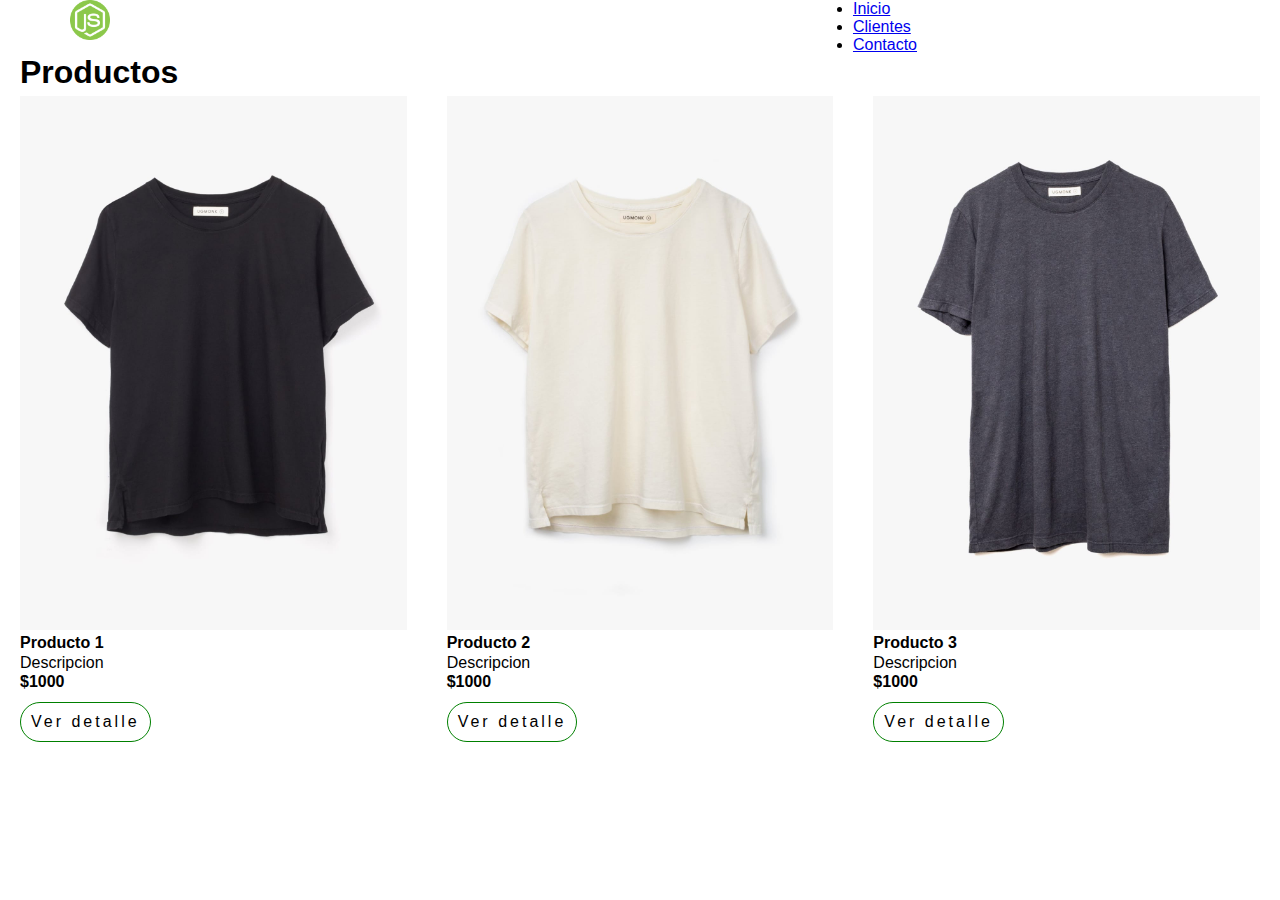
<file: index.html>
<!DOCTYPE html>
<html lang="es">
<head>
    <meta charset="UTF-8">
    <meta http-equiv="X-UA-Compatible" content="IE=edge">
    <meta name="viewport" content="width=device-width, initial-scale=1.0">

    <title>Colaborativo</title>

    <!-- Bootstrap CSS -->
    <link href="https://cdn.jsdelivr.net/npm/bootstrap@5.3.0-alpha1/dist/css/bootstrap.min.css" rel="stylesheet" integrity="sha384-GLhlTQ8iRABdZLl6O3oVMWSktQOp6b7In1Zl3/Jr59b6EGGoI1aFkw7cmDA6j6gD" crossorigin="anonymous">
    <!-- fontawesome footer -->
    <link rel="stylesheet" href="https://use.fontawesome.com/releases/v5.6.3/css/all.css" integrity="sha384-UHRtZLI+pbxtHCWp1t77Bi1L4ZtiqrqD80Kn4Z8NTSRyMA2Fd33n5dQ8lWUE00s/" crossorigin="anonymous">

    <!--Link css para datatables Página https://datatables.net/  Parte que dice CSS -->
    <link rel="stylesheet" href="https://cdn.datatables.net/1.13.1/css/jquery.dataTables.min.css">
    <!-- Hoja de estilos para responsividad de datatables-->
    <link rel="stylesheet" href="https://cdn.datatables.net/responsive/2.4.0/css/responsive.dataTables.min.css">
    
    <!-- CSS -->
    <link rel="stylesheet" href="/css/estilos.css">
    
    <!-- CSS Navbar-->
    <link rel="stylesheet" href="css/navbar.css">
    <!--CSS Boton-->
    <link rel="stylesheet" href="/css/buttons.css">
    <!--CSS lista Productos-->
    <link rel="stylesheet" href="css/listadeproductos.css" />

    <!-- Formulario -->
    <link rel="stylesheet" href="./css/formulario.css">
    <link rel="stylesheet" href="./css/input.css">
     <!-- footer -->
    <link rel="stylesheet" href="css/footer.css">

    

    <!-- FAVICON -->
    <link rel="shortcut icon" href="img/favicon.ico" />

    <!-- Botones-->
    <script src="/js/buttons.js"></script>
</head>
<body>
    <header>
        <div id="navbar"></div>
    </header>

    <main>

        <!-- Lista de productos -->
        <section class="container p-5">
            <h1 class="titulo-productos">Productos</h1>
            <div class="lista-productos">
                <div class="tarjeta-producto">
                    <div>
                        <img class="img-producto" src="img/producto1.jpg" alt="producto1" />
                    </div>
                    <div>
                        <div class="titulo-producto">Producto 1</div>
                        <div class="descripcion-producto">Descripcion</div>
                        <div class="precio-producto">$1000</div>
                    </div>
                    <a href="./detalle_producto.html" class="details btn-temp btn btn-light" style="border: 1px green solid; margin: 10px 0px;">Ver detalle</a>
                </div>
        
                <div class="tarjeta-producto">
                    <div>
                        <img class="img-producto" src="img/producto2.jpg" alt="producto1" />
                    </div>
                    <div>
                        <div class="titulo-producto">Producto 2</div>
                        <div class="descripcion-producto">Descripcion</div>
                        <div class="precio-producto">$1000</div>
                    </div>
                    <a href="./detalle_producto.html" class="details btn-temp btn btn-light" style="border: 1px green solid; margin: 10px 0px;">Ver detalle</a>
                </div>
                <div class="tarjeta-producto">
                    <div>
                        <img class="img-producto" src="img/producto3.jpg" alt="producto1" />
                    </div>
                    <div>
                        <div class="titulo-producto">Producto 3</div>
                        <div class="descripcion-producto">Descripcion</div>
                        <div class="precio-producto">$1000</div>
                    </div>
                    <a href="./detalle_producto.html" class="details btn-temp btn btn-light" style="border: 1px green solid; margin: 10px 0px;">Ver detalle</a>
                </div>
            </div>
        </section>

        <!-- <section class="container" id="tabla"></section> -->

    </main>
    
    <div id="footer"></div>
   
    
    <!-- Jquery-->
    <script src="https://code.jquery.com/jquery-3.6.3.min.js"
    integrity="sha256-pvPw+upLPUjgMXY0G+8O0xUf+/Im1MZjXxxgOcBQBXU=" crossorigin="anonymous"></script>
    <!-- Bootstrp JS -->
    <script src="https://cdn.jsdelivr.net/npm/bootstrap@5.3.0-alpha1/dist/js/bootstrap.bundle.min.js" integrity="sha384-w76AqPfDkMBDXo30jS1Sgez6pr3x5MlQ1ZAGC+nuZB+EYdgRZgiwxhTBTkF7CXvN" crossorigin="anonymous"></script>
    <!-- Datatables-->
    <script src="https://cdn.datatables.net/1.13.1/js/jquery.dataTables.min.js"></script>
    <script src="https://cdn.datatables.net/1.13.1/js/dataTables.bootstrap5.min.js"></script>
    <!-- Script de la para responsividad de datatable-->
    <script src="https://cdn.datatables.net/responsive/2.4.0/js/dataTables.responsive.min.js"></script>
    <!-- Script llamado del plugin js/datables.js-->
    <script src="js/datatable.js"></script>
    <script src="js/tablacliente.js"></script>
    <!-- Navbar-->
    <script src="js/navbar.js"></script>
    
    <!-- footer -->
    <script src="js/footer.js"></script>
</body>
</html>
</file>
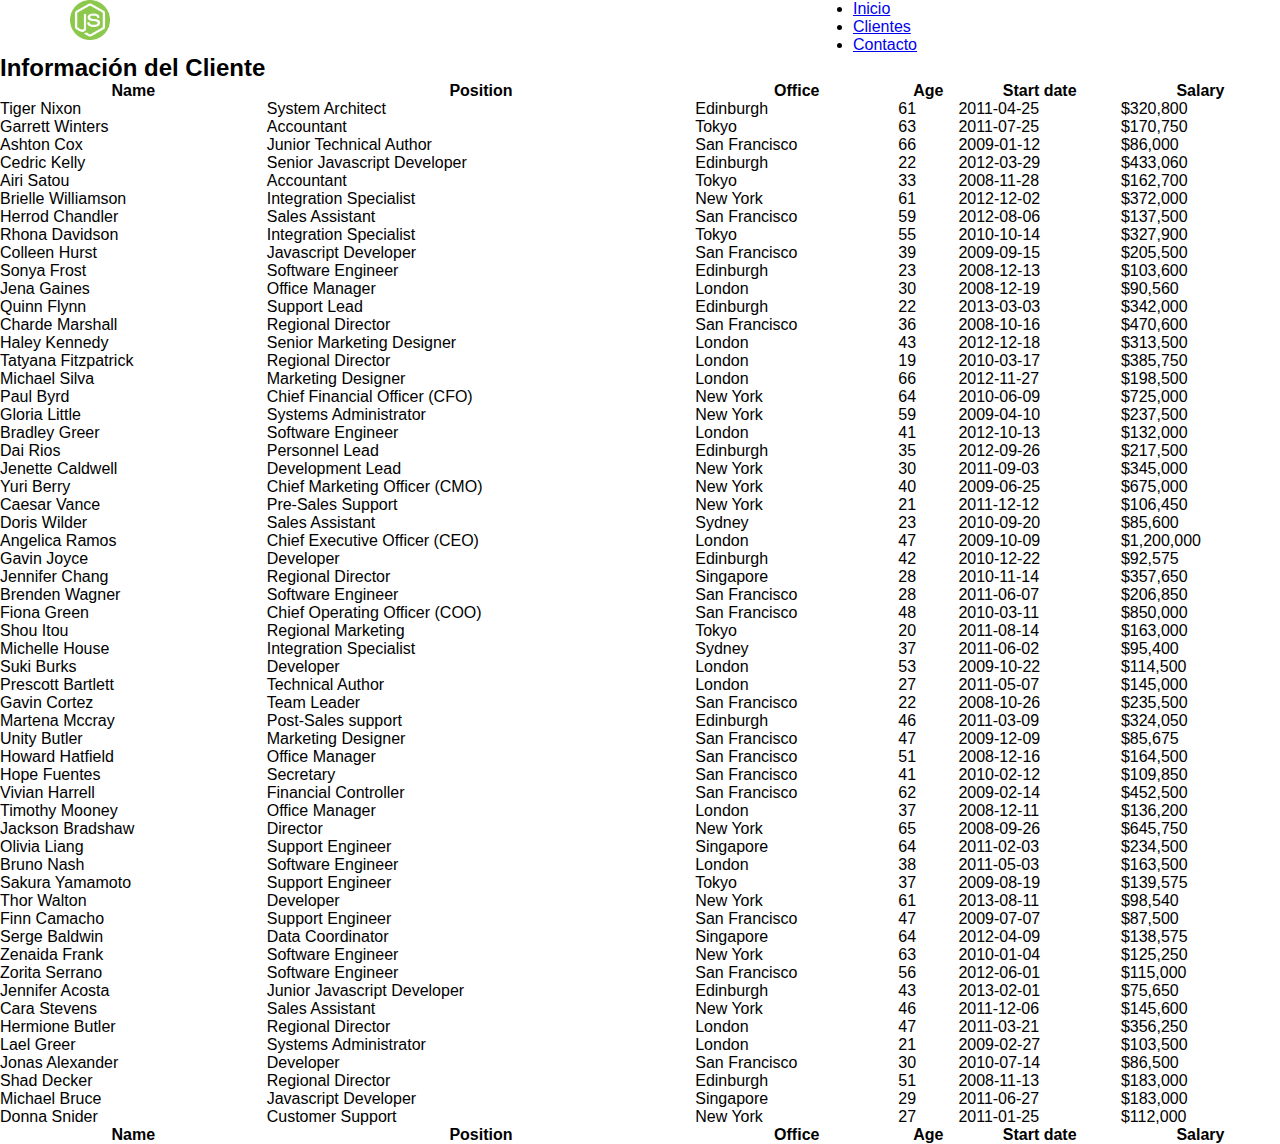
<file: clientes.html>
<!DOCTYPE html>
<html lang="es">

<head>
    <meta charset="UTF-8">
    <meta http-equiv="X-UA-Compatible" content="IE=edge">
    <meta name="viewport" content="width=device-width, initial-scale=1.0">

    <title>Clientes</title>

    <!-- Bootstrap CSS -->
    <link href="https://cdn.jsdelivr.net/npm/bootstrap@5.3.0-alpha1/dist/css/bootstrap.min.css" rel="stylesheet"
        integrity="sha384-GLhlTQ8iRABdZLl6O3oVMWSktQOp6b7In1Zl3/Jr59b6EGGoI1aFkw7cmDA6j6gD" crossorigin="anonymous">
    <!-- fontawesome footer -->
    <link rel="stylesheet" href="https://use.fontawesome.com/releases/v5.6.3/css/all.css"
        integrity="sha384-UHRtZLI+pbxtHCWp1t77Bi1L4ZtiqrqD80Kn4Z8NTSRyMA2Fd33n5dQ8lWUE00s/" crossorigin="anonymous">

    <!--Link css para datatables Página https://datatables.net/  Parte que dice CSS -->
    <link rel="stylesheet" href="https://cdn.datatables.net/1.13.1/css/jquery.dataTables.min.css">
    <!-- Hoja de estilos para responsividad de datatables-->
    <link rel="stylesheet" href="https://cdn.datatables.net/responsive/2.4.0/css/responsive.dataTables.min.css">

    <!-- CSS -->
    <link rel="stylesheet" href="/css/estilos.css">

    <!-- CSS Navbar-->
    <link rel="stylesheet" href="css/navbar.css">
    <!--CSS Boton-->
    <link rel="stylesheet" href="/css/buttons.css">
    <!--CSS lista Productos-->
    <link rel="stylesheet" href="css/listadeproductos.css" />

    <!-- Formulario -->
    <link rel="stylesheet" href="./css/formulario.css">
    <link rel="stylesheet" href="./css/input.css">
    
    <!-- footer -->
    <link rel="stylesheet" href="css/footer.css">

    <!-- FAVICON -->
    <link rel="shortcut icon" href="img/favicon.ico" />
</head>

<body>
    <header>
        <div id="navbar"></div>
    </header>

    <main>

        <section class="container" id="tabla"></section>

    </main>

    <div id="footer"></div>


    <!-- Jquery-->
    <script src="https://code.jquery.com/jquery-3.6.3.min.js"
        integrity="sha256-pvPw+upLPUjgMXY0G+8O0xUf+/Im1MZjXxxgOcBQBXU=" crossorigin="anonymous"></script>
    <!-- Bootstrp JS -->
    <script src="https://cdn.jsdelivr.net/npm/bootstrap@5.3.0-alpha1/dist/js/bootstrap.bundle.min.js"
        integrity="sha384-w76AqPfDkMBDXo30jS1Sgez6pr3x5MlQ1ZAGC+nuZB+EYdgRZgiwxhTBTkF7CXvN"
        crossorigin="anonymous"></script>
    <!-- Datatables-->
    <script src="https://cdn.datatables.net/1.13.1/js/jquery.dataTables.min.js"></script>
    <script src="https://cdn.datatables.net/1.13.1/js/dataTables.bootstrap5.min.js"></script>
    <!-- Script de la para responsividad de datatable-->
    <script src="https://cdn.datatables.net/responsive/2.4.0/js/dataTables.responsive.min.js"></script>
    <!-- Script llamado del plugin js/datables.js-->
    <script src="js/datatable.js"></script>
    <script src="js/tablacliente.js"></script>
    <!-- Navbar-->
    <script src="js/navbar.js"></script>
    <!-- Botones-->
    <script src="/js/buttons.js"></script>
    <!-- footer -->
    <script src="js/footer.js"></script>
</body>

</html>
</file>
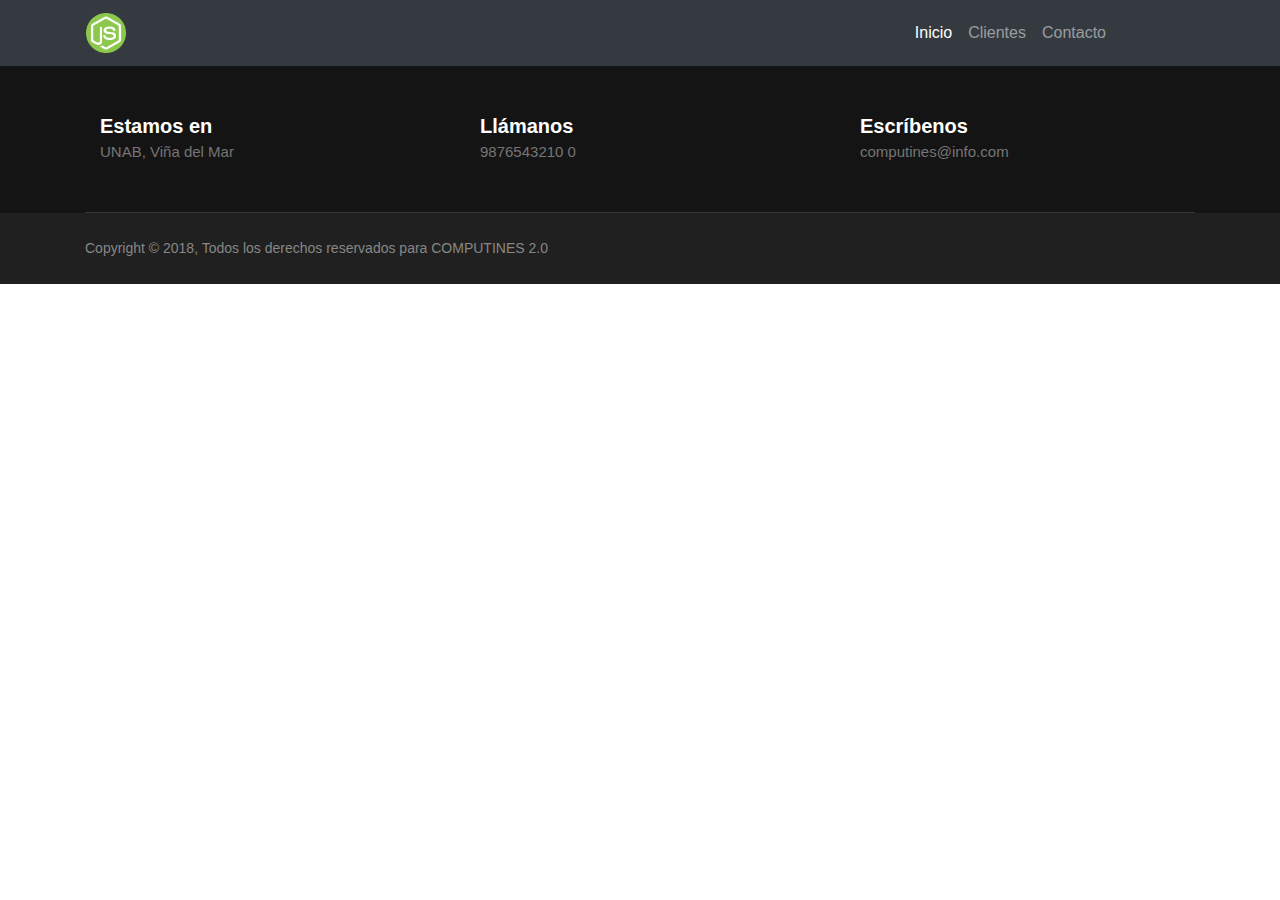
<file: footer.html>
<!DOCTYPE html>
<html lang="en">
<head>
    <meta charset="UTF-8">
    <meta http-equiv="X-UA-Compatible" content="IE=edge">
    <meta name="viewport" content="width=device-width, initial-scale=1.0">
    <link rel="stylesheet" href="css/navbar.css">
    <title>Colaborativo</title>
    <!-- link cdn bootstrap font awesome -->
    <link rel="stylesheet" href="css/footer.css">
    <link rel="stylesheet" href="https://maxcdn.bootstrapcdn.com/bootstrap/4.1.3/css/bootstrap.min.css">
<link rel="stylesheet" href="https://use.fontawesome.com/releases/v5.6.3/css/all.css" integrity="sha384-UHRtZLI+pbxtHCWp1t77Bi1L4ZtiqrqD80Kn4Z8NTSRyMA2Fd33n5dQ8lWUE00s/" crossorigin="anonymous">
</head>
<body>
    <div id="navbar">
        <a href="#home">Home</a>
        <a href="#news">News</a>
        <a href="#contact">Contact</a>
      </div>


      <div class="footer-section">
        <div class="container">
            <div class="footer-cta pt-5 pb-5">
                <div class="row">
                    <div class="col-xl-4 col-md-4 mb-30">
                        <div class="single-cta">
                            <i class="fas fa-map-marker-alt"></i>
                            <div class="cta-text">
                                <h4>Estamos en</h4>
                                <span>UNAB, Viña del Mar</span>
                            </div>
                        </div>
                    </div>
                    <div class="col-xl-4 col-md-4 mb-30">
                        <div class="single-cta">
                            <i class="fas fa-phone"></i>
                            <div class="cta-text">
                                <h4>Llámanos</h4>
                                <span>9876543210 0</span>
                            </div>
                        </div>
                    </div>
                    <div class="col-xl-4 col-md-4 mb-30">
                        <div class="single-cta">
                            <i class="far fa-envelope-open"></i>
                            <div class="cta-text">
                                <h4>Escríbenos</h4>
                                <span>computines@info.com</span>
                            </div>
                        </div>
                    </div>
                </div>
            </div>
        </div>
        <div class="copyright-area">
            <div class="container">
                <div class="row">
                    <div class="col-xl-6 col-lg-6 text-center text-lg-left">
                        <div class="copyright-text">
                            <p>Copyright &copy; 2018, Todos los derechos reservados para COMPUTINES 2.0 </p>
                        </div>
                    </div>
                  
                </div>
            </div>
        </div>
      </div>
          <script src="js/navbar.js"></script>
</body>
</html>
</file>
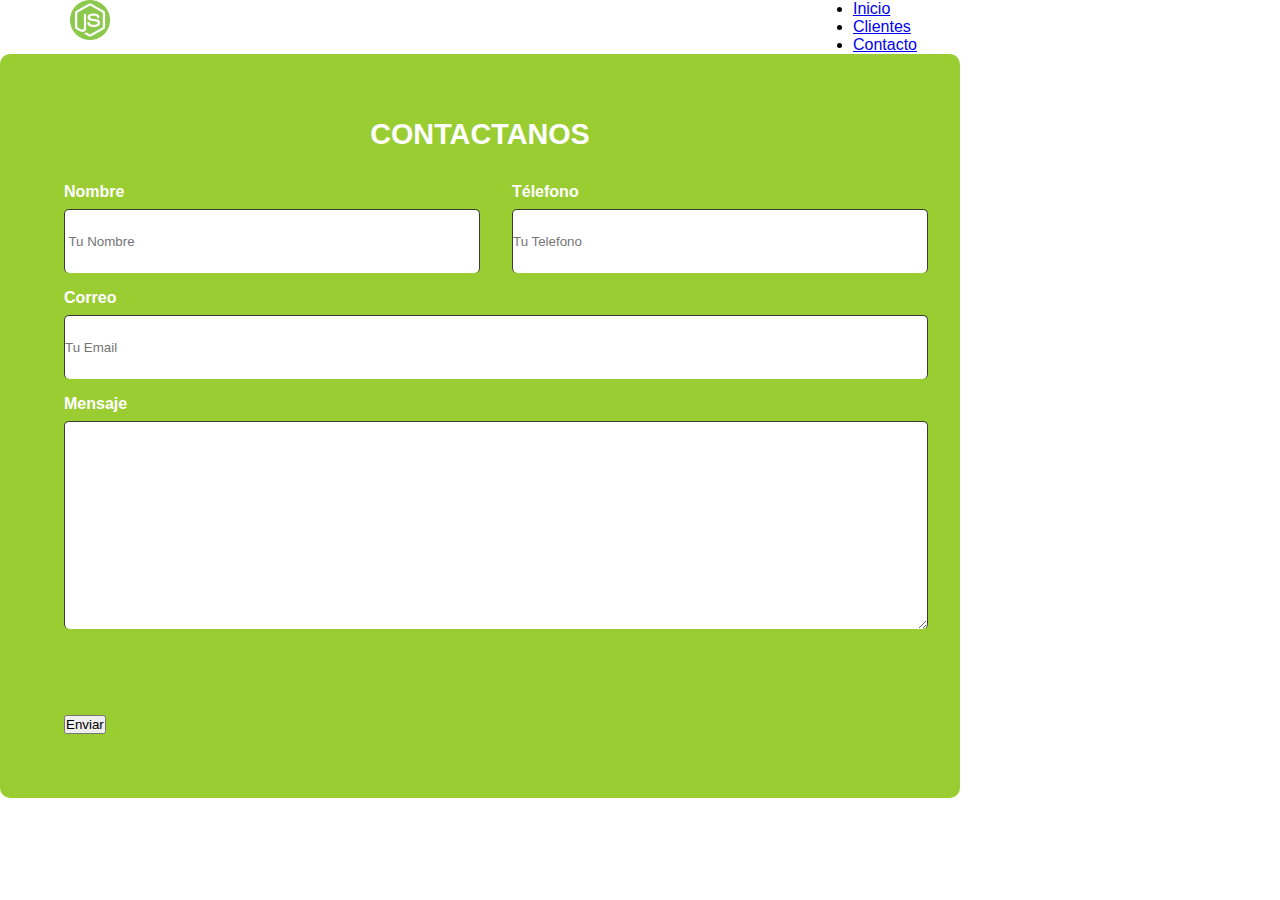
<file: formulario.html>
<!DOCTYPE html>
<html lang="es">

<head>
    <meta charset="UTF-8">
    <meta http-equiv="X-UA-Compatible" content="IE=edge">
    <meta name="viewport" content="width=device-width, initial-scale=1.0">
    <title></title>

    <!-- Bootstrap CSS -->
    <link href="https://cdn.jsdelivr.net/npm/bootstrap@5.3.0-alpha1/dist/css/bootstrap.min.css" rel="stylesheet"
        integrity="sha384-GLhlTQ8iRABdZLl6O3oVMWSktQOp6b7In1Zl3/Jr59b6EGGoI1aFkw7cmDA6j6gD" crossorigin="anonymous">
    <!-- fontawesome footer -->
    <link rel="stylesheet" href="https://use.fontawesome.com/releases/v5.6.3/css/all.css" integrity="sha384-UHRtZLI+pbxtHCWp1t77Bi1L4ZtiqrqD80Kn4Z8NTSRyMA2Fd33n5dQ8lWUE00s/" crossorigin="anonymous">
    <!-- CSS -->
    <link rel="stylesheet" href="/css/estilos.css">
    
    <!-- CSS Navbar-->
    <link rel="stylesheet" href="css/navbar.css">
    <!--CSS Boton-->
    <link rel="stylesheet" href="css/buttons.css">
    <!--CSS lista Productos-->
    <link rel="stylesheet" href="css/listadeproductos.css" />
    
    <!-- Formulario -->
    <link rel="stylesheet" href="css/formulario.css">
    <link rel="stylesheet" href="css/input.css">
    
    <!-- FAVICON -->
    <link rel="shortcut icon" href="img/favicon.ico" />

    <!-- Formulario -->
    <link rel="stylesheet" href="css/formulario.css">
    <link rel="stylesheet" href="css/input.css">
    <!-- footer -->
    <link rel="stylesheet" href="css/footer.css">

</head>

<body>

    <header>
        <div id="navbar"></div>
    </header>

    <main>
        <!-- Formulario de contacto -->
        <section id="contact" class=" container p-5">
            <form class="formulario">
        
                <fieldset>
                    <legend> Contactanos </legend>
                    <div class="contenedor-campos">
                        <div class="campos">
                            <label class="text">Nombre</label>
                            <input class="input-text" type="text" placeholder=" Tu Nombre">
                        </div>
                        <div class="campos">
                            <label class="text">Télefono</label>
                            <input class="input-text" type="tel" placeholder="Tu Telefono">
                        </div>
                        <div class="campos">
                            <label class="text">Correo</label>
                            <input class="input-text" type="email" placeholder="Tu Email">
                        </div>
                        <div class="campos">
                            <label class="text">Mensaje</label>
                            <textarea class="input-text"></textarea>
                        </div>
                    </div>
                    <!--.contenedor-campos-->
                    <div class="float-end">
                        <button class="btn btn-secondary btn-block btn-lg">Enviar</button>
                    </div>
                </fieldset>
        
            </form>
        
        </section>
    </main>
    
    <div id="footer"></div>

    <!-- Jquery-->
    <script src="https://code.jquery.com/jquery-3.6.3.min.js"
        integrity="sha256-pvPw+upLPUjgMXY0G+8O0xUf+/Im1MZjXxxgOcBQBXU=" crossorigin="anonymous"></script>
    <!-- Bootstrp JS -->
    <script src="https://cdn.jsdelivr.net/npm/bootstrap@5.3.0-alpha1/dist/js/bootstrap.bundle.min.js"
        integrity="sha384-w76AqPfDkMBDXo30jS1Sgez6pr3x5MlQ1ZAGC+nuZB+EYdgRZgiwxhTBTkF7CXvN"
        crossorigin="anonymous"></script>
    <!-- Navbar-->
    <script src="js/navbar.js"></script>
    <!-- Botones-->
    <script src="/js/buttons.js"></script>
    <!-- footer -->
    <script src="js/footer.js"></script>
</body>

</html>
</file>
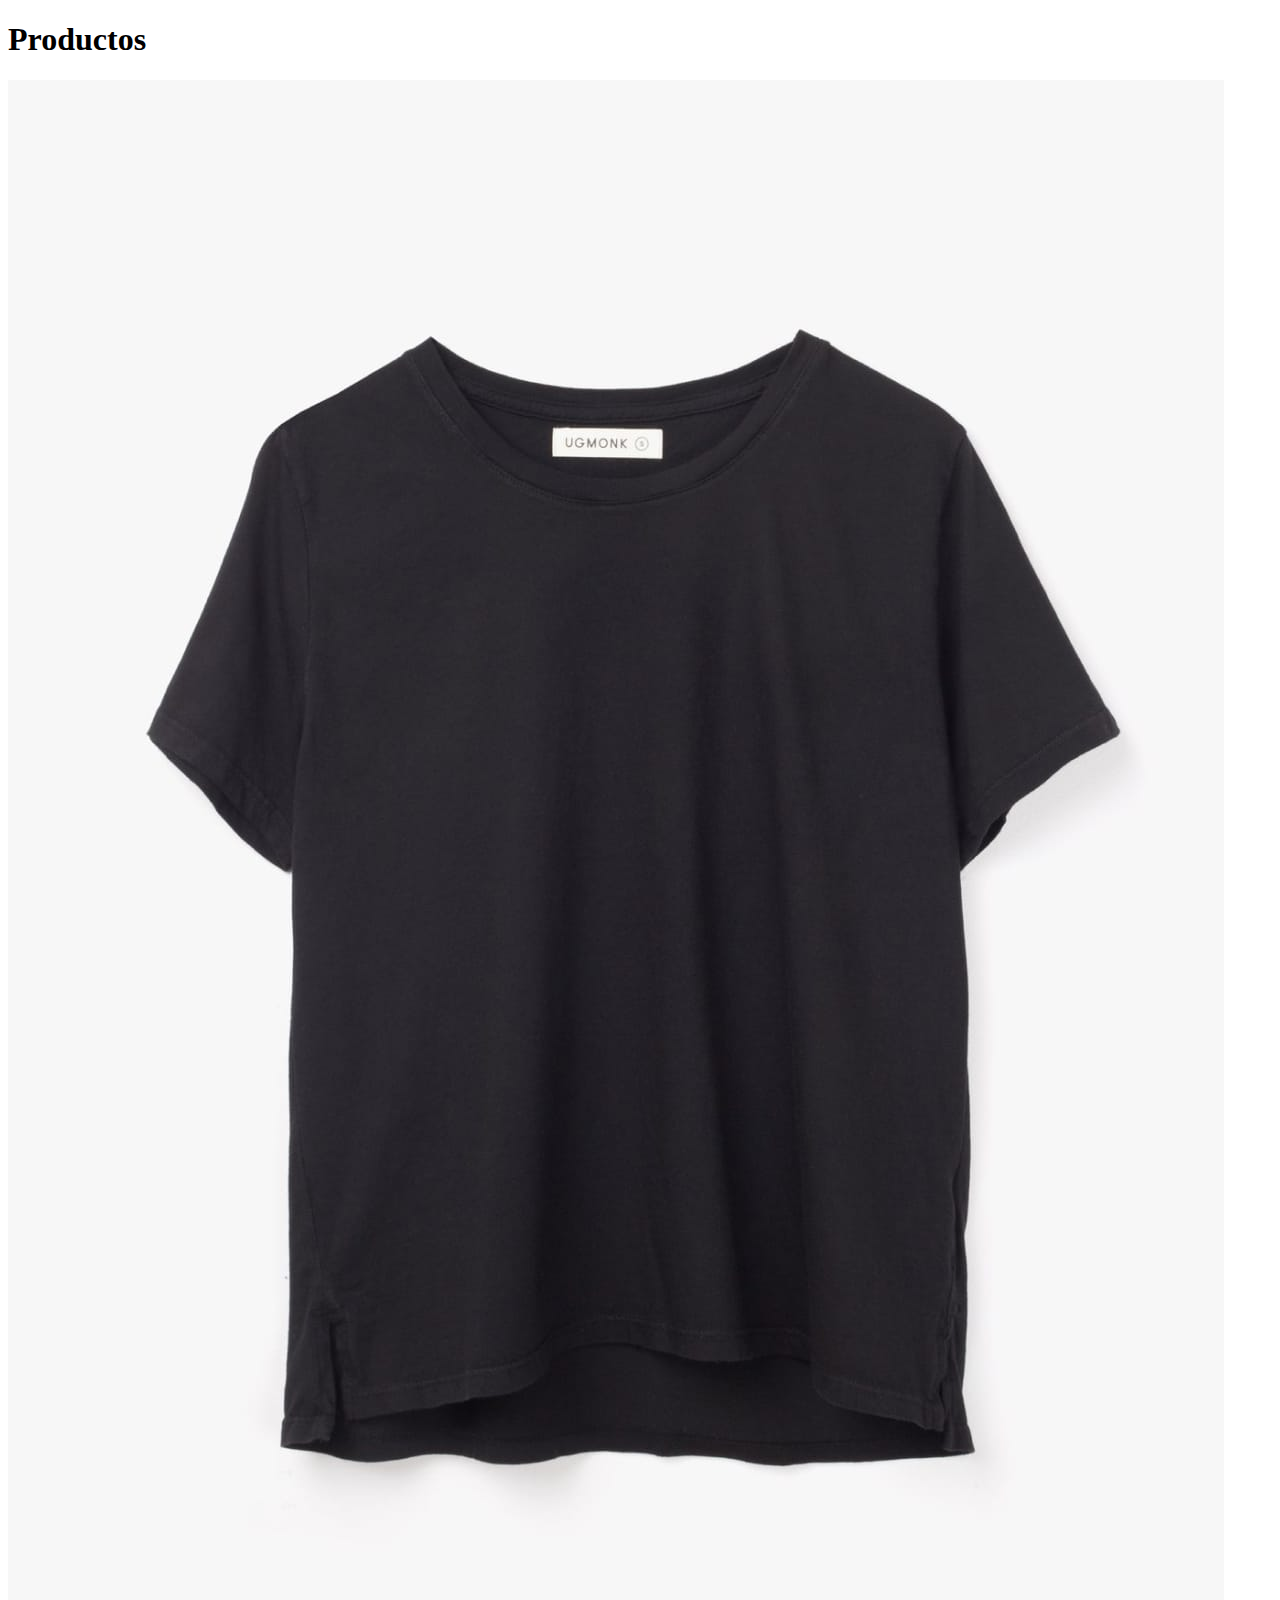
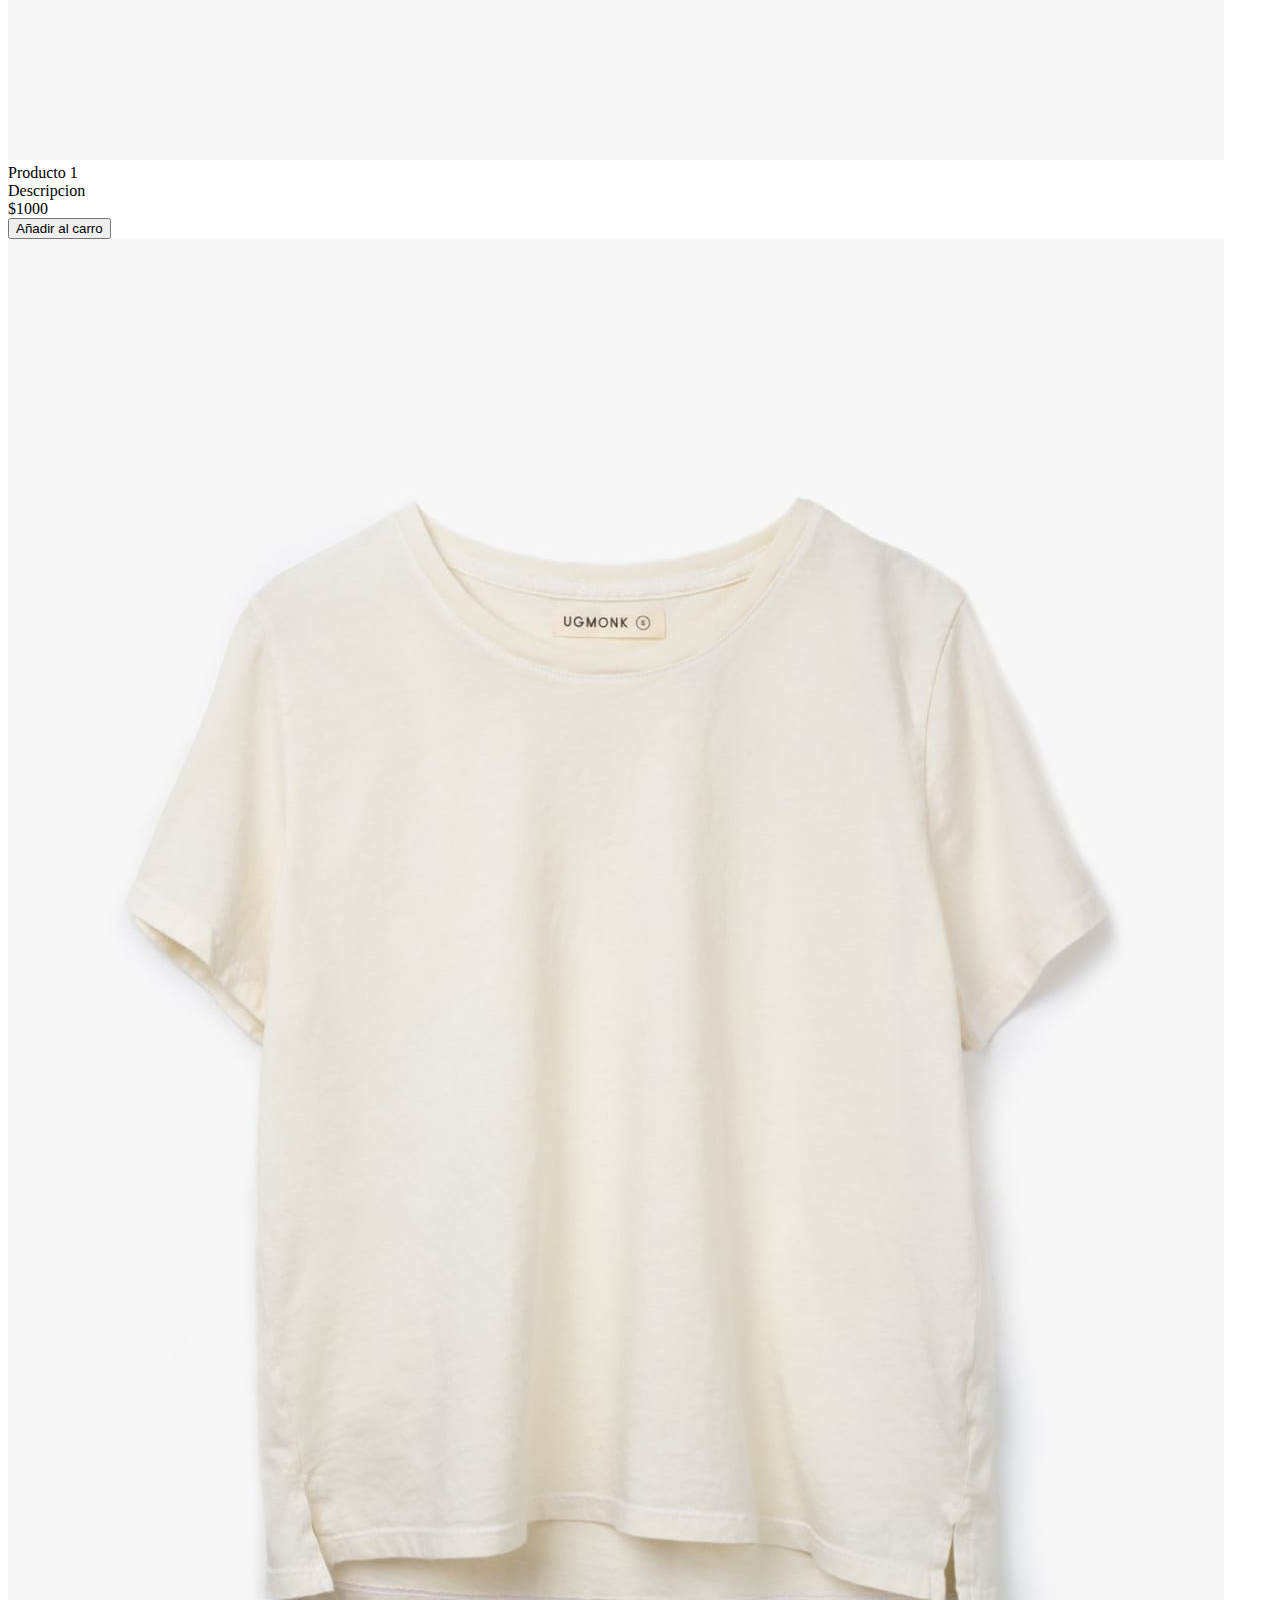
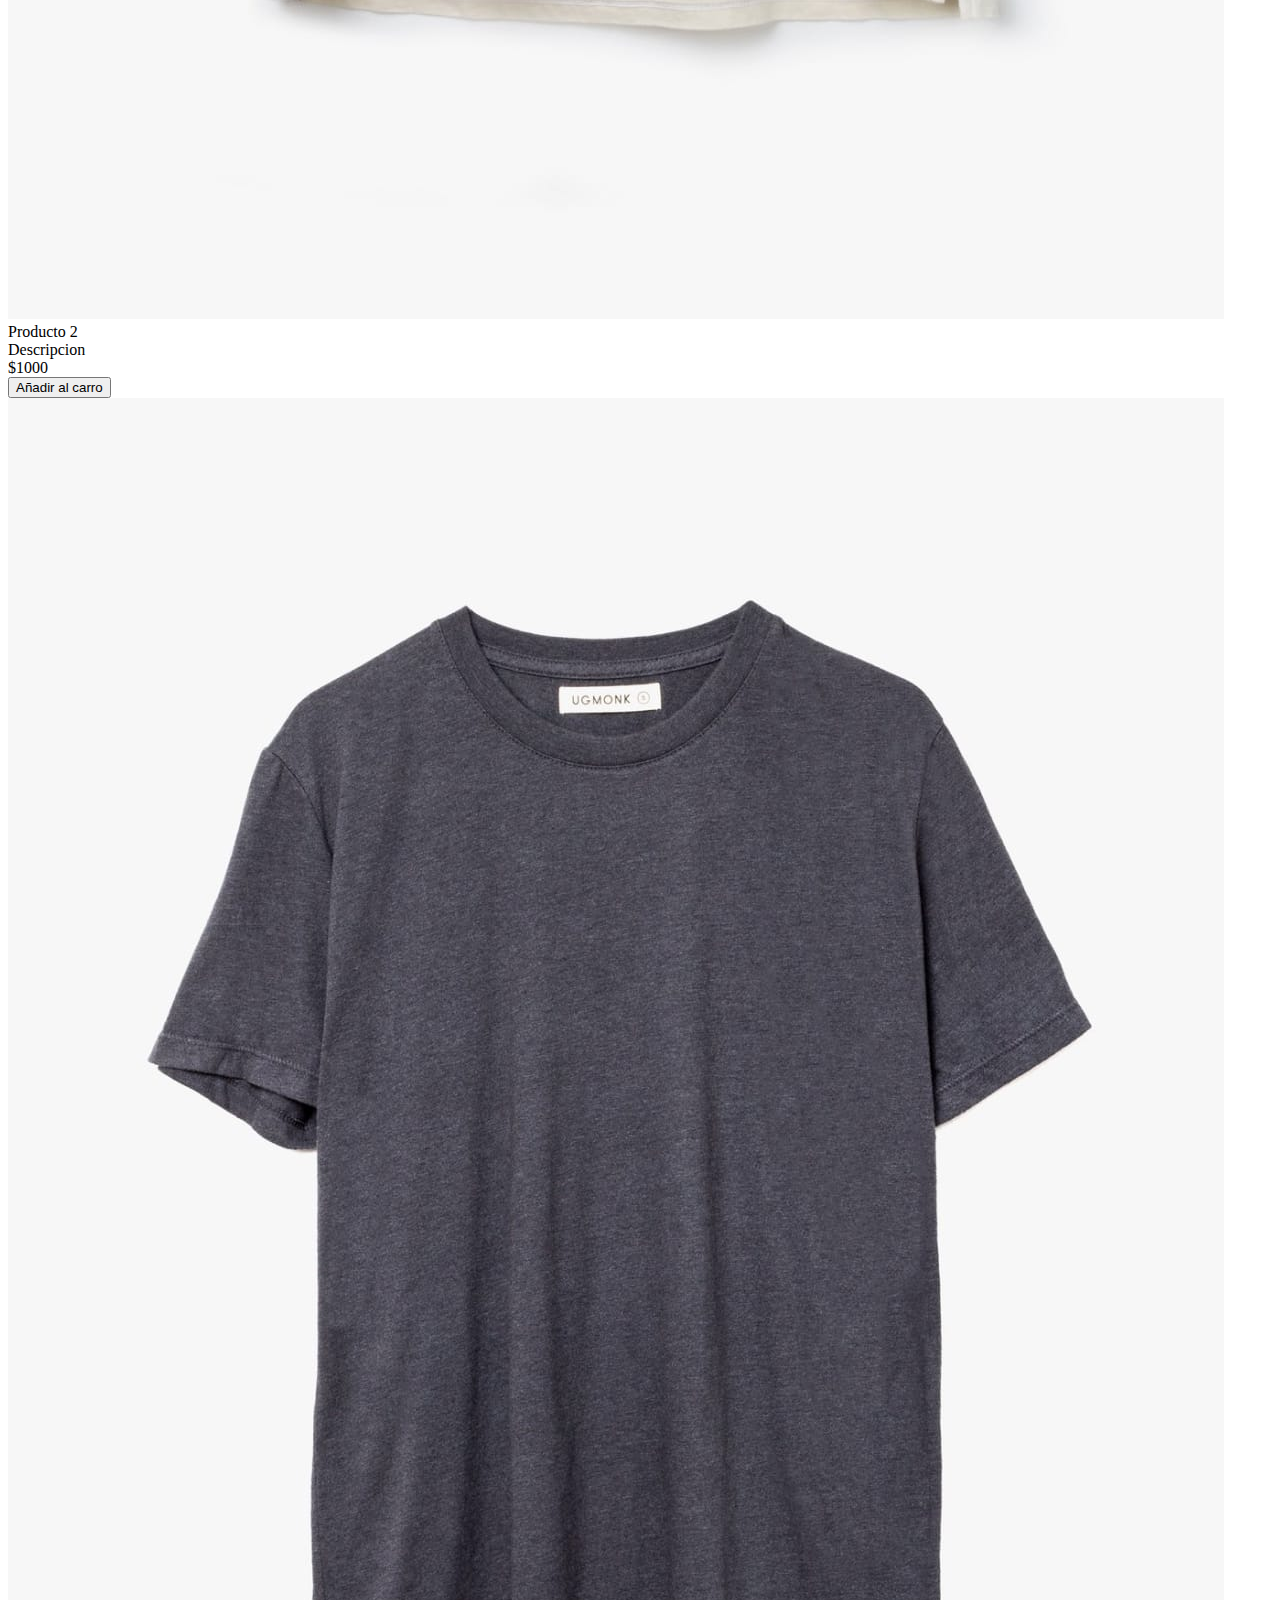
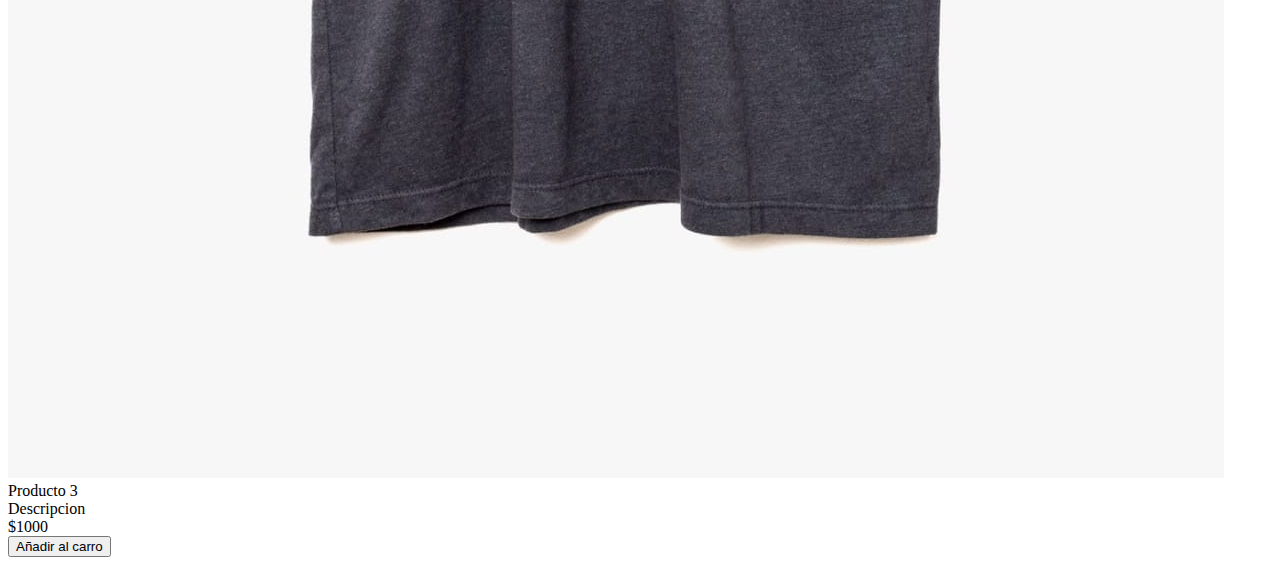
<file: listadeproductos.html>
<!DOCTYPE html>
<html lang="en">
  <head>
    <meta charset="UTF-8" />
    <meta http-equiv="X-UA-Compatible" content="IE=edge" />
    <meta name="viewport" content="width=device-width, initial-scale=1.0" />
    
    <title>Document</title>
  </head>
  <body>

    <section>
      <h1 class="titulo-productos">Productos</h1>
      <div class="lista-productos">
        <div class="tarjeta-producto">
          <div>
            <img class="img-producto" src="img/producto1.jpg" alt="producto1" />
          </div>
          <div>
            <div class="titulo-producto">Producto 1</div>
            <div class="descripcion-producto">Descripcion</div>
            <div class="precio-producto">$1000</div>
          </div>
          <button class="boton-comprar">Añadir al carro</button>
        </div>

        <div class="tarjeta-producto">
          <div>
            <img class="img-producto" src="img/producto2.jpg" alt="producto1" />
          </div>
          <div>
            <div class="titulo-producto">Producto 2</div>
            <div class="descripcion-producto">Descripcion</div>
            <div class="precio-producto">$1000</div>
          </div>
          <button class="boton-comprar">Añadir al carro</button>
        </div>
        <div class="tarjeta-producto">
          <div>
            <img class="img-producto" src="img/producto3.jpg" alt="producto1" />
          </div>
          <div>
            <div class="titulo-producto">Producto 3</div>
            <div class="descripcion-producto">Descripcion</div>
            <div class="precio-producto">$1000</div>
          </div>
          <button class="boton-comprar">Añadir al carro</button>
        </div>
      </div>
    </section>

  </body>
</html>
</file>
<file: css/estilos.css>
@import url("https://fonts.googleapis.com/css2?family=Roboto+Mono:wght@400;500;700&family=Roboto+Slab:wght@400;700&family=Roboto:wght@400;500;700;900&display=swap");

:root {
  --blanco: #ffffff;
  --black: #212121;
  --primario: antiquewhite;
  --secundario: #0097a7;
  --gris: #757575;
  --grisclaro: #888686;
}

* {
  box-sizing: border-box;
}

html,
body {
  margin: 0;
  padding: 0;
  height: 100%;
}


/*** Encabeza ***/
.encabeza {
  display: flex;
  justify-content: center;
  padding: 15px;
}
.encabeza h1 {
  font-family: 'Trebuchet MS', 'Lucida Sans Unicode', 'Lucida Grande', 'Lucida Sans', Arial, sans-serif;
  font-size: 50px;
  color: darkslategrey;
}


/* Contenedor */
body {
  min-width: 300px;
  font-family: Verdana, Geneva, Tahoma, sans-serif;
  font-size: 400;
  padding: 0;
  margin: 0;
}


/* Footer */

footer {
  display: flex;
  width: 100%;
  height: 80px;
  margin-top: 10%;
  background-color: #2f4f4f;
  border-top: 10px solid rgb(241, 40, 40);
  align-items: center;
  justify-content: center;
}
footer p {
  color: aliceblue;
}

/* Media Querys */
</file>
<file: css/navbar.css>
/* global style */
* {
  margin: 0;
  padding: 0;
  box-sizing: border-box;
}
body {
  font-family: "Montserrat", sans-serif;
  overflow-x: hidden;
}

/* navbar */
.containerAll {
  width: 100vw;
  display: flex;
  justify-content: space-between;
}
.logo {
  width: 50%;
  padding-left: 50px;
}
.menu {
  justify-content: end;
  padding-right: 100px;
}
.burger {
  padding-right: 50px;
}

@media (min-width: 800px) {
  .navbar-toggler {
    display: none;
  }
}
.burger{
    padding-right: 50px;
}
</file>
<file: css/buttons.css>
/*----------------------
-       Button         -
-----------------------*/

/* General settings */
.btn-temp {
    border-style: solid;
    border-color: green;
    color: black;
    letter-spacing: 3px;
    transition: 0.2s;
    overflow: hidden;
    position: relative;
    display: inline-block;
    padding: 10px 10px;
    text-decoration: none;
    border-radius: 30px;
}

.btn-temp:hover {
    box-shadow: 0 0 10px green, 0 0 10px green, 0 0 20px green;
    transition-delay: 0.2s;
    background-color: green;
    color: white;
}

.btn-temp span{
    position: absolute;
    display: block;
}

/* Top border */
#span1 {
    top: 0;
    left: -100%;
    width: 100%;
    height: 2px;
    background: linear-gradient(90deg, transparent, green);
}

.btn-temp:hover #span1 {
  left: 100%;
  transition: 1s;
}

/* Bottom border */
#span3 {
    bottom: 0;
    right: -100%;
    width: 100%;
    height: 2px;
    background: linear-gradient(270deg, transparent, green);
}

.btn-temp:hover #span3 {
  right: 100%;
  transition: 1s;
}

/* Left border */
#span2 {
    top: -100%;
    right: 0;
    width: 2px;
    height: 100%;
    background: linear-gradient(180deg, transparent, green);
}

.btn-temp:hover #span2 {
  top: 100%;
  transition: 1s;
}

/* Right border */
#span4 {
    bottom: -100%;
    left: 0;
    width: 2px;
    height: 100%;
    background: linear-gradient(360deg, transparent, green);
}

.btn-temp:hover #span4 {
  bottom: 100%;
  transition: 1s;
}

/* Details button */
.details {
  margin-top: 10px;
  padding: 10px 10px;
}
</file>
<file: css/listadeproductos.css>
body {
  font-family: "Segoe UI", Tahoma, Geneva, Verdana, sans-serif;
}

.tarjeta-producto {
  padding: 5px 20px 5px 20px;
}
.titulo-productos {
  margin-left: 20px;
}

.img-producto {
  width: 100%;
}

.boton-comprar {
  background-color: blue;
  border: none;
  padding: 7px;
  color: white;
  margin-top: 10px;
}

.boton-comprar:hover {
  background-color: rgb(9, 9, 94);
}

.titulo-producto {
  font-weight: bold;
  margin-bottom: 2px;
}

.descripcion-producto,
.precio-producto {
  margin-bottom: 1px;
}

.precio-producto {
  font-weight: bold;
}
/* pc */

@media (min-width: 768px) {
  .lista-productos {
    display: flex;
    flex-direction: row;
  }
}
/* tablet */
@media (min-width: 576px) and (max-width: 767px) {
  .lista-productos {
    display: flex;
    flex-direction: column;
  }
}
/* movil */
@media (max-width: 575px) {
  .lista-productos {
    display: flex;
    flex-direction: column;
  }
}
</file>
<file: css/formulario.css>
/*contactos*/
.formulario {
    background-color: yellowgreen;
    width: min(60rem, 100%);
    padding: 4rem;
    border-radius: 10px; 
}
.formulario fieldset{
    border: none;
}
.formulario legend {
    text-align: center;
    font-size: 1.8rem;
    text-transform: uppercase;
    font-weight: 700;
    margin-bottom: 2rem;
    color: var(--blanco);
}
@media (min-width: 768px) {
    .contenedor-campos {
    display: grid; 
    grid-template-columns:50% 50%;  
    grid-template-rows: auto auto 20rem;
    column-gap: 2rem;
}
.campos:nth-child(3),
.campos:nth-child(4) {
    grid-column: 1 / 3;
}
}
.campos {
    margin-bottom: 1rem;

}
.campos label {
    color: var(--blanco);
    font-weight: bold;
    margin-bottom: .5rem;
    display: block;
}
.campos textarea{
    height: 13rem;
}
.input-text {
    width:100%;
    border: 1px solid #393939;
    padding-top: 1.5rem;
    padding-bottom: 1.5rem;
    border-radius:5px;
    border-bottom: none;
}

.boton{
    margin-top: none;
}
.text{
    font-family: 'Franklin Gothic Medium', 'Arial Narrow', Arial, sans-serif;
}
</file>
<file: css/input.css>
.redondeado{
    border-radius: 10px;

}

.confondo{
    background-color: yellowgreen; 

}

.sinbordes{
    border: 0;
}

.sinbordefondos{
    background-color: #eee;
    border: 0;
}

.sinlinea{
    outline: none; 
    background-color: #dfe;
    border: 0;

}

.redondolevel{
    border-radius: 5px;
    border: 1px solid #393939;
}
</file>
<file: css/footer.css>
ul {
  margin: 0px;
  padding: 0px;
}
.footer-section {
  background: #151414;
  position: relative;
}
.footer-cta {
  border-bottom: 1px solid #373636;
}
.single-cta i {
  color: #ff5e14;
  font-size: 30px;
  float: left;
  margin-top: 8px;
}
.cta-text {
  padding-left: 15px;
  display: inline-block;
}
.cta-text h4 {
  color: #fff;
  font-size: 20px;
  font-weight: 600;
  margin-bottom: 2px;
}
.cta-text span {
  color: #757575;
  font-size: 15px;
}
.footer-content {
  position: relative;
  z-index: 2;
}
.footer-pattern img {
  position: absolute;
  top: 0;
  left: 0;
  height: 330px;
  background-size: cover;
  background-position: 100% 100%;
}
.footer-logo {
  margin-bottom: 30px;
}
.footer-logo img {
  max-width: 200px;
}
.footer-text p {
  margin-bottom: 14px;
  font-size: 14px;
  color: #7e7e7e;
  line-height: 28px;
}
.footer-social-icon {
  display: flex;
  padding: 15px;
  justify-content: center;
}
.footer-social-icon span {
  color: #fff;
  display: block;
  font-size: 20px;
  font-weight: 700;
  font-family: "Poppins", sans-serif;
  margin-bottom: 20px;
}
.footer-social-icon a {
  color: #fff;
  font-size: 16px;
  margin-right: 15px;
}
.footer-social-icon i {
  height: 40px;
  width: 40px;
  text-align: center;
  line-height: 38px;
  border-radius: 50%;
}
.facebook-bg {
  background: #3b5998;
}
.twitter-bg {
  background: #55acee;
}
.google-bg {
  background: #dd4b39;
}
.footer-widget-heading h3 {
  color: #fff;
  font-size: 20px;
  font-weight: 600;
  margin-bottom: 40px;
  position: relative;
}
.footer-widget-heading h3::before {
  content: "";
  position: absolute;
  left: 0;
  bottom: -15px;
  height: 2px;
  width: 50px;
  background: #ff5e14;
}
.footer-widget ul li {
  display: inline-block;
  float: left;
  width: 50%;
  margin-bottom: 12px;
}
.footer-widget ul li a:hover {
  color: #ff5e14;
}
.footer-widget ul li a {
  color: #878787;
  text-transform: capitalize;
}
.subscribe-form {
  position: relative;
  overflow: hidden;
}
.subscribe-form input {
  width: 100%;
  padding: 14px 28px;
  background: #2e2e2e;
  border: 1px solid #2e2e2e;
  color: #fff;
}
.subscribe-form button {
  position: absolute;
  right: 0;
  background: #ff5e14;
  padding: 13px 20px;
  border: 1px solid #ff5e14;
  top: 0;
}
.subscribe-form button i {
  color: #fff;
  font-size: 22px;
  transform: rotate(-6deg);
}
.copyright-area {
  background: #202020;
  padding: 25px 0;
}
.copyright-text p {
  margin: 0;
  font-size: 14px;
  color: #878787;
}
.copyright-text p a {
  color: #ff5e14;
}
.footer-menu li {
  display: inline-block;
  margin-left: 20px;
}
.footer-menu li:hover a {
  color: #ff5e14;
}
.footer-menu li a {
  font-size: 14px;
  color: #878787;
}
</file>
